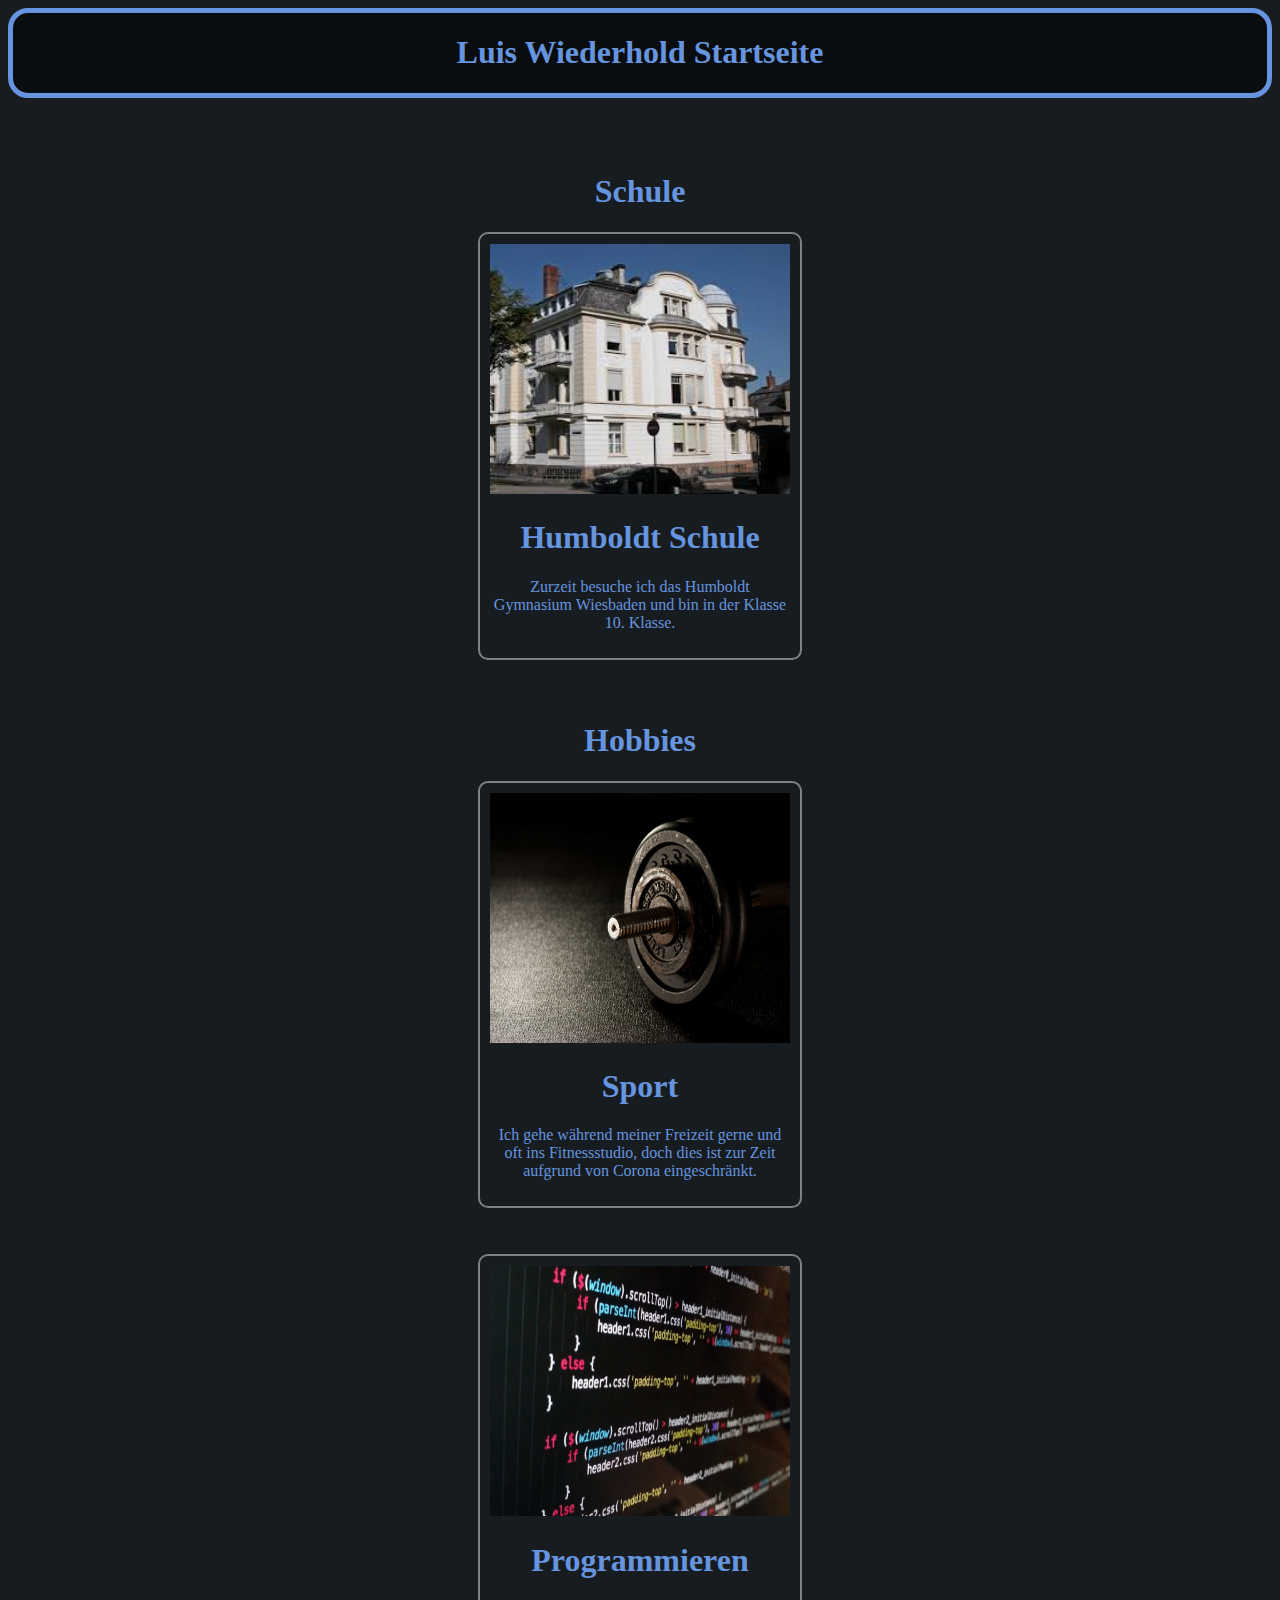
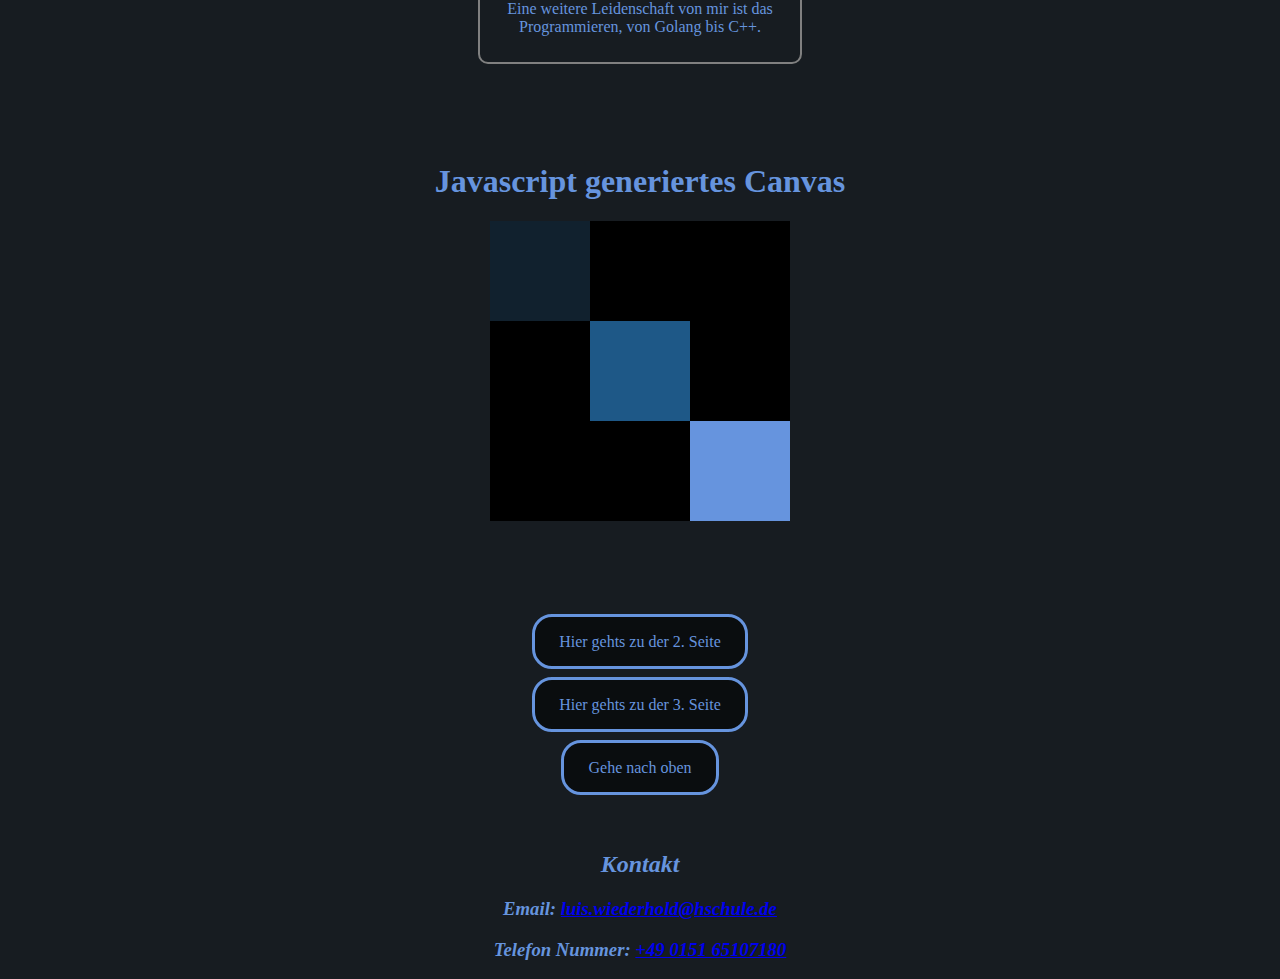
<file: index/index.html>
<!DOCTYPE html>

<html lang="de">
    <head>
        <title>Luis Wiederholds Website</title>
        <meta name="author" content="Luis Wiederhold">
        <meta name="description" content="Luis Wiederhold 10b Informatik Website Projekt Humboldt Shule Wiesbaden">
        <meta name="viewport" content="width=device-width, initial-scale=1.0">
        <meta charset="utf-8">
        <meta name="robots" content="none">

        <link rel="stylesheet" href="../resources/css/index.css">
        <link rel="icon shortcut" href="../resources/icons/favicon-16x16.png">
    </head>

    <body>
        <header>
            <div class="head">
                <center>
                    <h1 id="mywebsiteheader">Luis Wiederhold Startseite</h1>
                </center>
            </div>
        </header>
        <br><br><br>
        <main>
            <center><h1 style="color:#6694de">Schule</h1></center>
            <center>
                <article style=" width: 300px;border: 2px solid gray; padding: 10px; border-radius: 10px; margin: 5px;color:#6694de"> 
                    <img src="../resources/images/Humboldt-Schule.jfif" alt="" width="300" height="250" class="alignnone size-medium wp-image-560930">
                    <h1>Humboldt Schule</h1> 
                    <p> 
                        Zurzeit besuche ich das Humboldt Gymnasium Wiesbaden und bin in der Klasse 10. Klasse.
                    </p>
                </article> 
            </center>
            </br></br>
            <center><h1 style="color:#6694de"> Hobbies</h1></center>
            <center>
                <article style=" width: 300px;border: 2px solid gray; padding: 10px; border-radius: 10px; margin: 5px;color:#6694de"> 
                    <img src="../resources/images/Hantel.jpg" alt="" width="300" height="250" class="alignnone size-medium wp-image-560930">
                    <h1>Sport</h1> 
                    <p> 
                        Ich gehe während meiner Freizeit gerne und oft ins Fitnessstudio, doch dies ist zur Zeit aufgrund von Corona eingeschränkt.
                    </p> 

                </article> 
            </center>
            </br></br>
            <center>
                <article style=" width: 300px;border: 2px solid gray; padding: 10px; border-radius: 10px; margin: 5px;color:#6694de"> 
                    <img src="../resources/images/Programmieren.jpg" alt="" width="300" height="250" class="alignnone size-medium wp-image-560930">
                    <h1>Programmieren</h1> 
                    <p> 
                        Eine weitere Leidenschaft von mir ist das Programmieren, von Golang bis C++.
                    </p>
                </article> 
            </center>

            <br><br><br><br>
            <center><div style="width:430px">
                <h1 style="color:#6694de;">Javascript generiertes Canvas</h1>
                <canvas id="normalcanvas"></canvas>
                <script>
                    const canvas = document.querySelector('#normalcanvas');
                    canvas.setAttribute('height', 300);
                    canvas.setAttribute('width', 300);
                    canvas.style.backgroundColor = 'black';

                    console.log(canvas);
                    const ctx = canvas.getContext('2d');
                    ctx.fillStyle = '#1e5887';
                    ctx.fillRect(100,100,100,100);
                    ctx.fillStyle = '#6694de';
                    ctx.fillRect(200,200,100,100);
                    ctx.fillStyle = '#11212e';
                    ctx.fillRect(0,0,100,100);
                </script>
            </div></center>
        </main>
        <center>
        <br><br><br><br><br><br>
        <a class="link" href="../site2/site2.html" target="_blank">Hier gehts zu der 2. Seite</a>
        <div style="width: 0px; height:45px"></div>
        <a class="link" href="../site3/site3.html" target="_blank">Hier gehts zu der 3. Seite</a>
        <div style="width: 0px; height:45px"></div>
        <a class="link" href="#mywebsiteheader">Gehe nach oben</a>
        <br><br><br><br>
        <address style="color:#6694de;">
            <h2>Kontakt</h2>
            <h3>Email:  <a href="mailto:luis.wiederhold@hschule.de">luis.wiederhold@hschule.de</a></h3>
            <h3>Telefon Nummer: <a href="tel:+49-0151-65107180">+49 0151 65107180</a></h3>
        </address>
        </center>
    </body>
</html>
</file>
<file: resources/css/index.css>
body {
    background-color: #171c21;
}

.head {
    color: #6694de;
    border-width: 5px;
    border-color: #6694de;
    border-style: solid;
    border-radius: 20px;
    background-color: #0a0d0f;
}

.link {
    background-color: #0a0d0f;
    color: #6694de;
    padding: 1em 1.5em;
    text-decoration: none;
    border-radius: 20px;
    border-color: #6694de;
    border-style: solid;
}

.link:hover {
    background-color: #6694de;
    color: #0a0d0f;
}
.all_hobbies {
    margin: 0;
    padding: 5px;
    background-color: black;
    width: 700px;
}

.all_hobbies, .hobby {
    margin: 10px;
    padding: 5px;
}

.hobby {
    background: white;
}

.hobby {
    margin: 4px;
    font-size: 90%;
}
</file>
